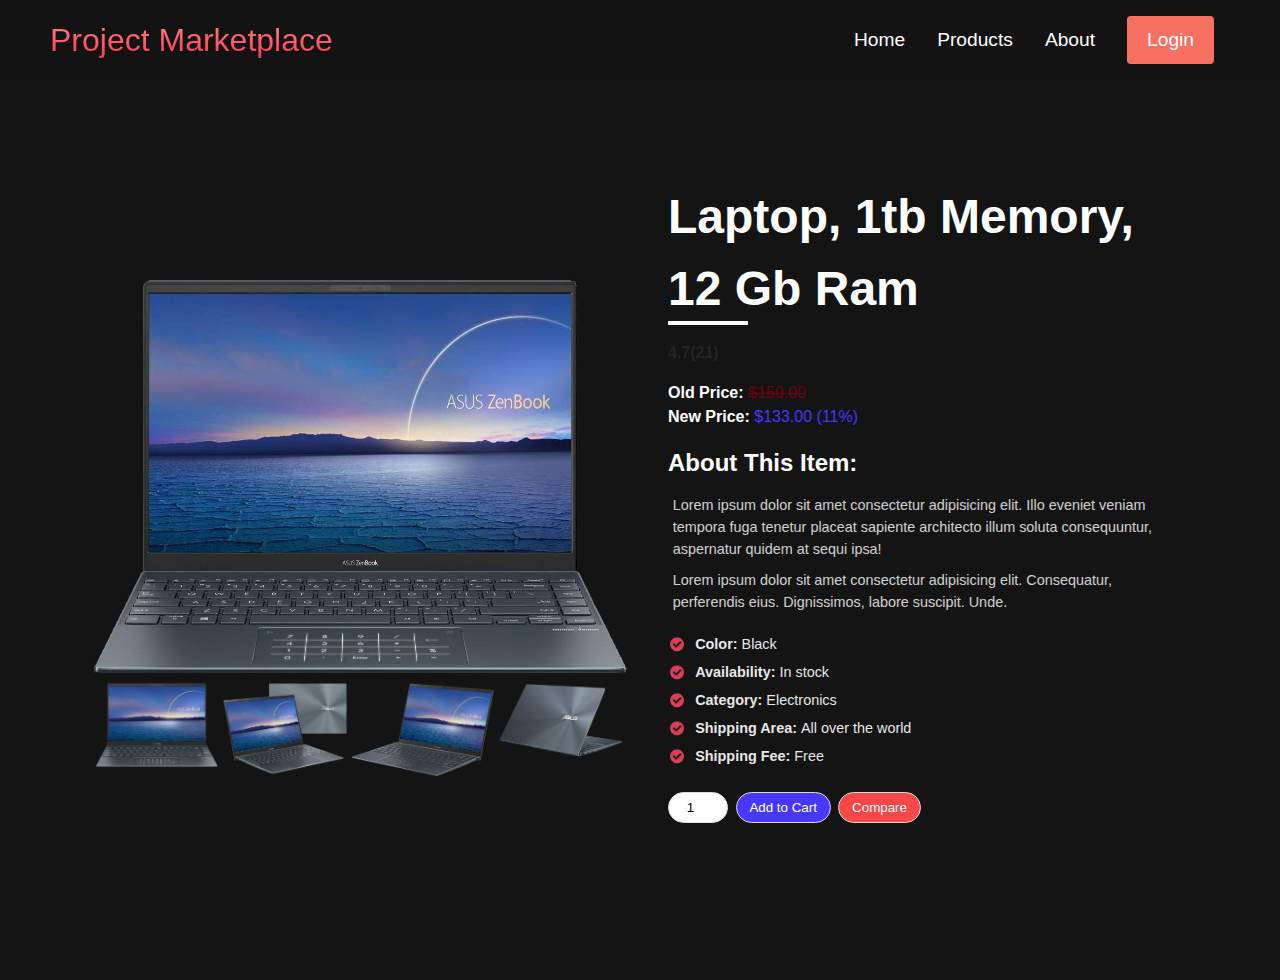
<file: Project Marketplace/product.html>
<!DOCTYPE html>
<html>
  <head>
    <meta charset="utf-8">
    <meta http-equiv="X-UA-Compatible" content="IE=edge">
    <title>Product Card/Page</title>
    <meta name="viewport" content="width=device-width, initial-scale=1">
    <link rel="stylesheet" href="product.css">
    <link rel="stylesheet" href="styles.css">
    <link rel="stylesheet" href="https://cdnjs.cloudflare.com/ajax/libs/font-awesome/5.15.1/css/all.min.css" integrity="sha512-+4zCK9k+qNFUR5X+cKL9EIR+ZOhtIloNl9GIKS57V1MyNsYpYcUrUeQc9vNfzsWfV28IaLL3i96P9sdNyeRssA==" crossorigin="anonymous" />
  </head>
    <!-- NAVBAR -->
    <body>
        <nav class="navbar">
        <div class="navbar__container">
          <a href="/" id="navbar__logo"><i class="fas fa-user-astronaut"></i></i>
            Project Marketplace</a>
          <div class="navbar__toggle" id="mobile-menu">
            <span class="bar"></span> <span class="bar"></span>
            <span class="bar"></span>
          </div>
          <ul class="navbar__menu">
            <li class="navbar__item">
              <a href="index.html" class="navbar__links">Home</a>
            </li>
            <li class="navbar__item">
              <a href="products.html" class="navbar__links">Products</a>
            </li>
            <li class="navbar__item">
              <a href="/" class="navbar__links">About</a>
            </li>
            <li class="navbar__btn"><a href="login.html" class="button">Login</a></li>
          </ul>
        </div>
      </nav>

    <div class = "card-wrapper">
      <div class = "card">
        <!-- LEFT -->
        <div class = "product-imgs">
          <div class = "img-display">
            <div class = "img-showcase">
              <img src = "images/laptop_1.jpg" alt = "laptop image">
              <img src = "images/laptop_2.jpg" alt = "laptop image">
              <img src = "images/laptop_3.jpg" alt = "laptop image">
              <img src = "images/laptop_4.jpg" alt = "laptop image">
            </div>
          </div>
          <div class = "img-select">
            <div class = "img-item">
              <a href = "#" data-id = "1">
                <img src = "images/laptop_1.jpg" alt = "laptop image">
              </a>
            </div>
            <div class = "img-item">
              <a href = "#" data-id = "2">
                <img src = "images/laptop_2.jpg" alt = "laptop image">
              </a>
            </div>
            <div class = "img-item">
              <a href = "#" data-id = "3">
                <img src = "images/laptop_3.jpg" alt = "laptop image">
              </a>
            </div>
            <div class = "img-item">
              <a href = "#" data-id = "4">
                <img src = "images/laptop_4.jpg" alt = "laptop image">
              </a>
            </div>
          </div>
        </div>
        <!-- RIGHT -->
        <div class = "product-content">
          <h2 class = "product-title">Laptop, 1tb memory, 12 gb ram</h2>
          <div class = "product-rating">
            <i class = "fas fa-star"></i>
            <i class = "fas fa-star"></i>
            <i class = "fas fa-star"></i>
            <i class = "fas fa-star"></i>
            <i class = "fas fa-star-half-alt"></i>
            <span>4.7(21)</span>
          </div>

          <div class = "product-price">
            <p class = "last-price">Old Price: <span>$150.00</span></p>
            <p class = "new-price">New Price: <span>$133.00 (11%)</span></p>
          </div>

          <div class = "product-detail">
            <h2>about this item: </h2>
            <p>Lorem ipsum dolor sit amet consectetur adipisicing elit. Illo eveniet veniam tempora fuga tenetur placeat sapiente architecto illum soluta consequuntur, aspernatur quidem at sequi ipsa!</p>
            <p>Lorem ipsum dolor sit amet consectetur adipisicing elit. Consequatur, perferendis eius. Dignissimos, labore suscipit. Unde.</p>
            <ul>
              <li>Color: <span>Black</span></li>
              <li>Availability: <span>In stock</span></li>
              <li>Category: <span>Electronics</span></li>
              <li>Shipping Area: <span>All over the world</span></li>
              <li>Shipping Fee: <span>Free</span></li>
            </ul>
          </div>

          <div class = "purchase-info">
            <input type = "number" min = "0" value = "1">
            <button type = "button" class = "btn">
              Add to Cart <i class = "fas fa-shopping-cart"></i>
            </button>
            <button type = "button" class = "btn">Compare</button>
          </div>
          </div>
        </div>
      </div>
    </div>

    <script src="app.js"></script>      
    <script src="product.js"></script>
  </body>
</html>
</file>
<file: Project Marketplace/product.css>
@import url('https://fonts.googleapis.com/css2?family=Open+Sans:wght@300;400;600;700;800&display=swap');

*{
    box-sizing: border-box;
    padding: 0;
    margin: 0;
    font-family: 'Open Sans', sans-serif;
}
body{
    line-height: 1.5;
    background-color: #141414;
}
.card-wrapper{
    max-width: 1100px;
    margin: 0 auto;
}
img{
    width: 100%;
    display: block;
}
.img-display{
    overflow: hidden;
}
.img-showcase{
    display: flex;
    width: 100%;
    transition: all 0.5s ease;
}
.img-showcase img{
    min-width: 100%;
}
.img-select{
    display: flex;
}
.img-item{
    margin: 0.3rem;
}
.img-item:nth-child(1),
.img-item:nth-child(2),
.img-item:nth-child(3){
    margin-right: 0;
}
.img-item:hover{
    opacity: 0.8;
}
.product-content{
    padding: 2rem 1rem;
}
.product-title{
    font-size: 3rem;
    text-transform: capitalize;
    font-weight: 700;
    position: relative;
    color: #fff;
    margin: 1rem 0;
}
.product-title::after{
    content: "";
    position: absolute;
    left: 0;
    bottom: 0;
    height: 4px;
    width: 80px;
    background: #fff;
}
.product-rating{
    color: #6a040f;
}
.product-rating span{
    font-weight: 600;
    color: #252525;
}
.product-price{
    margin: 1rem 0;
    font-size: 1rem;
    font-weight: 700;
    color: #fff;
}
.product-price span{
    font-weight: 400;
    color: #fff;
}
.last-price span{
    color: #6a040f;
    text-decoration: line-through;
}
.new-price span{
    color: #4837ff;
}
.product-detail h2{
    text-transform: capitalize;
    color: #fff;
    padding-bottom: 0.6rem;
}
.product-detail p{
    font-size: 0.9rem;
    padding: 0.3rem;
    opacity: 0.8;
    color: #fff;
}
.product-detail ul{
    margin: 1rem 0;
    font-size: 0.9rem;
}
.product-detail ul li{
    margin: 0;
    list-style: none;
    background: url(images/checked.png) left center no-repeat;
    background-size: 18px;
    padding-left: 1.7rem;
    margin: 0.4rem 0;
    font-weight: 600;
    opacity: 0.9;
    color: #fff;
}
.product-detail ul li span{
    font-weight: 400;
}
.purchase-info{
    margin: 1.5rem 0;
}
.purchase-info input,
.purchase-info .btn{
    border: 1.5px solid #ddd;
    border-radius: 25px;
    text-align: center;
    padding: 0.45rem 0.8rem;
    outline: 0;
    margin-right: 0.2rem;
    margin-bottom: 1rem;
}
.purchase-info input{
    width: 60px;
}
.purchase-info .btn{
    cursor: pointer;
    color: #fff;
}
.purchase-info .btn:first-of-type{
    background: #4837ff;
}
.purchase-info .btn:last-of-type{
    background: #f64749;
}
.purchase-info .btn:hover{
    opacity: 0.9;
}


@media screen and (min-width: 992px){
    .card{
        display: grid;
        grid-template-columns: repeat(2, 1fr);
        grid-gap: 1.5rem;
    }
    .card-wrapper{
        height: 100vh;
        display: flex;
        justify-content: center;
        align-items: center;
    }
    .product-imgs{
        display: flex;
        flex-direction: column;
        justify-content: center;
    }
    .product-content{
        padding-top: 0;
    }
}
</file>
<file: Project Marketplace/styles.css>
* {
    box-sizing: border-box;
    margin: 0;
    padding: 0;
    font-family: 'Roboto', sans-serif;
  }
  
  .navbar {
    background: #131313;
    height: 80px;
    display: flex;
    justify-content: center;
    align-items: center;
    font-size: 1.2rem;
    position: sticky;
    top: 0;
    z-index: 999;
  }
  
  .navbar__container {
    display: flex;
    justify-content: space-between;
    height: 80px;
    z-index: 1;
    width: 100%;
    max-width: 1300px;
    margin-right: auto;
    margin-left: auto;
    padding-right: 50px;
    padding-left: 50px;
  }
  
  #navbar__logo {
    background-color: #ff8177;
    background-image: linear-gradient(to top, #ff0844 0%, #ffb199 100%);
    background-size: 100%;
    -webkit-background-clip: text;
    -moz-background-clip: text;
    -webkit-text-fill-color: transparent;
    -moz-text-fill-color: transparent;
    display: flex;
    align-items: center;
    cursor: pointer;
    text-decoration: none;
    font-size: 2rem;
  }
  
  .fa-gem {
    margin-right: 0.5rem;
  }
  
  .navbar__menu {
    display: flex;
    align-items: center;
    list-style: none;
    text-align: center;
  }
  
  .navbar__item {
    height: 80px;
  }
  
  .navbar__links {
    color: #fff;
    display: flex;
    align-items: center;
    justify-content: center;
    text-decoration: none;
    padding: 0 1rem;
    height: 100%;
  }
  
  .navbar__btn {
    display: flex;
    justify-content: center;
    align-items: center;
    padding: 0 1rem;
    width: 100%;
  }
  
  .button {
    display: flex;
    justify-content: center;
    align-items: center;
    text-decoration: none;
    padding: 10px 20px;
    height: 100%;
    width: 100%;
    border: none;
    outline: none;
    border-radius: 4px;
    background: #f77062;
    color: #fff;
  }
  
  .button:hover {
    background: #4837ff;
    transition: all 0.3s ease;
  }
  
  .navbar__links:hover {
    color: #f77062;
    transition: all 0.3s ease;
  }
  
  @media screen and (max-width: 960px) {
    .navbar__container {
      display: flex;
      justify-content: space-between;
      height: 80px;
      z-index: 1;
      width: 100%;
      max-width: 1300px;
      padding: 0;
    }
  
    .navbar__menu {
      display: grid;
      grid-template-columns: auto;
      margin: 0;
      width: 100%;
      position: absolute;
      top: -1000px;
      opacity: 1;
      transition: all 0.5s ease;
      height: 50vh;
      z-index: -1;
    }
  
    .navbar__menu.active {
      background: #131313;
      top: 100%;
      opacity: 1;
      transition: all 0.5s ease;
      z-index: 99;
      height: 50vh;
      font-size: 1.6rem;
    }
  
    #navbar__logo {
      padding-left: 25px;
    }
  
    .navbar__toggle .bar {
      width: 25px;
      height: 3px;
      margin: 5px auto;
      transition: all 0.3s ease-in-out;
      background: #fff;
    }
  
    .navbar__item {
      width: 100%;
    }
  
    .navbar__links {
      text-align: center;
      padding: 2rem;
      width: 100%;
      display: table;
    }
  
    .navbar__btn {
      padding-bottom: 2rem;
    }
  
    .button {
      display: flex;
      justify-content: center;
      align-items: center;
      width: 80%;
      height: 80px;
      margin: 0;
    }
  
    #mobile-menu {
      position: absolute;
      top: 20%;
      right: 5%;
      transform: translate(5%, 20%);
    }
  
    .navbar__toggle .bar {
      display: block;
      cursor: pointer;
    }
  
    #mobile-menu.is-active .bar:nth-child(2) {
      opacity: 0;
    }
  
    #mobile-menu.is-active .bar:nth-child(1) {
      transform: translateY(8px) rotate(45deg);
    }
  
    #mobile-menu.is-active .bar:nth-child(3) {
      transform: translateY(-8px) rotate(-45deg);
    }
  }

  /* Hero */
  .main {
      background-color: #141414;
  }

  .main__container {
      display: grid;
      grid-template-columns: 1fr 1fr;
      align-items: center;
      justify-self: center;
      margin: 0 auto;
      height: 90vh;
      background-color: #141414;
      z-index: 1;
      width: 100%;
      max-width: 1300px;
      padding: 0 50px;
  }

  .main__content {
      color: #fff;
      width: 100%;
  }

  .main__content h1 {
    font-size: 4rem;
    background-color: #ff8177;
    background-image: linear-gradient(to top, #ff0844 0%, #ffb199 100%);
    background-size: 100%;
    -webkit-background-clip: text;
    -moz-background-clip: text;
    -webkit-text-fill-color: transparent;
    -moz-text-fill-color: transparent;
  }

  .main__content h2 {
    font-size: 4rem;
    background-color: #ff8177;
    background-image: linear-gradient(to top, #ffb199 0%, #ff0844 100%);
    background-size: 100%;
    -webkit-background-clip: text;
    -moz-background-clip: text;
    -webkit-text-fill-color: transparent;
    -moz-text-fill-color: transparent;
  }

  .main__content p {
      margin-top: 1rem;
      font-size: 2rem;
      font-weight: 700;
      color: #fff;
  }

  .main__btn {
      font-size: 1rem;
      background-image: linear-gradient(to top, #f77062 0%, #fe5196 100%);
      padding: 14px 32px;
      border: none;
      border-radius: 4px;
      color: #fff;
      margin-top: 2rem;
      cursor: pointer;
      position: relative;
      transition: all 0.35s;
      outline:none;
  }

  .main__btn a {
      position: relative;
      z-index: 2;
      color: #fff;
      text-decoration: none;
  }

  .main__btn:after {
      position: absolute;
      content: '';
      top: 0;
      left: 0;
      width: 0;
      height: 100%;
      background: #4837ff;
      transition: all 0.35s;
      border-radius: 4px;
  }

  .main__btn:hover {
      color: #fff;
  }

  .main__btn:hover:after {
      width: 100%
  }

  .main__img--container {
      text-align: center;
  }

  #main__img {
      height: 80%;
      width: 80%;
  }

  /* Mobile Responsiveness */
  @media screen and (max-width: 768px) {
      .main__container {
          display: grid;
          grid-template-columns: auto;
          align-items: center;
          justify-self: center;
          width: 100%;
          margin: 0 auto;
          height: 90vh;
      }

      .main__content {
          text-align: center;
          margin-bottom: 4rem;
      }

      .main__content h1 {
          font-size: 2.5rem;
          margin-top: 2rem;
      }

      .main__content h2 {
          font-size: 3rem;
      }

      .main__content p {
          margin-top: 1rem;
          font-size: 1.5rem;
      }
  }

  @media screen and (max-width: 480px) {
    .main__content h1 {
        font-size: 2rem;
        margin-top: 3rem;
    }

    .main__content h2 {
        font-size: 2rem;
    }

    .main__content p {
        margin-top: 2rem;
        font-size: 1.5rem;
    }

        .main__btn {
            padding: 12px 36px;
            margin: 2.5rem 0;
        }
    }
</file>
